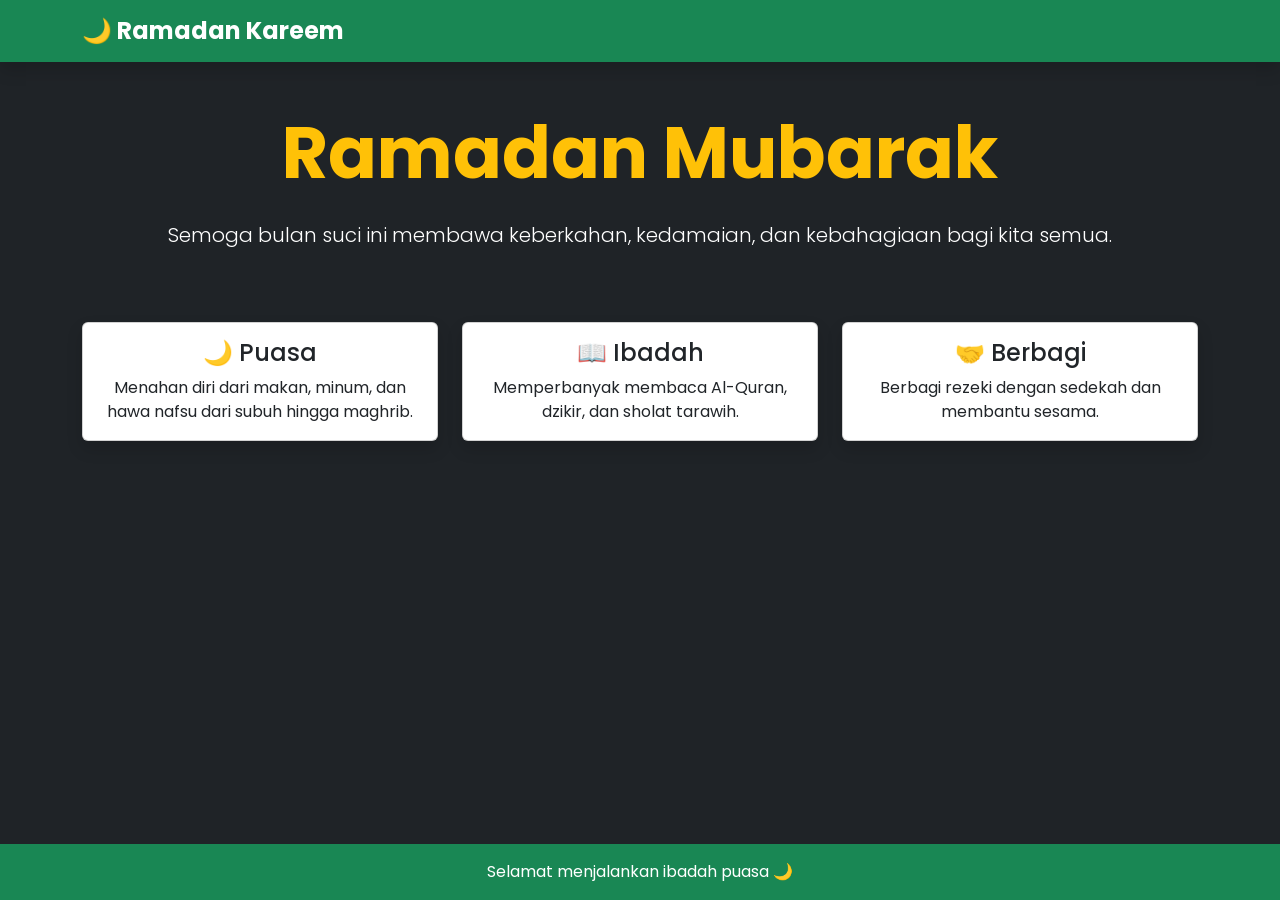
<file: Modul 4/index.html>
<!DOCTYPE html>
<html lang="en">

<head>

    <meta charset="UTF-8">
    <title>Ramadan Mubarak</title>

    <link href="https://cdn.jsdelivr.net/npm/bootstrap@5.3.2/dist/css/bootstrap.min.css" rel="stylesheet">

    <link href="https://fonts.googleapis.com/css2?family=Poppins:wght@300;400;600;700&display=swap" rel="stylesheet">

    <style>
        body {
            font-family: 'Poppins', sans-serif;
            background: #1f2327;
            color: white;

            min-height: 100vh;
            display: flex;
            flex-direction: column;
            margin: 0;
        }

        footer {
            margin-top: auto;
        }
    </style>

</head>

<body>

    <!-- NAVBAR -->

    <nav class="navbar navbar-expand-lg navbar-dark bg-success shadow">

        <div class="container">

            <a class="navbar-brand fw-bold fs-4" href="#">
                🌙 Ramadan Kareem
            </a>

        </div>

    </nav>

    <!-- HERO -->

    <div class="container text-center mt-5">

        <h1 class="display-2 text-warning fw-bold mb-4">
            Ramadan Mubarak
        </h1>

        <p class="lead mb-4">
            Semoga bulan suci ini membawa keberkahan, kedamaian, dan kebahagiaan bagi kita semua.
        </p>

    </div>

    <!-- CARD SECTION -->

    <div class="container mt-5">

        <div class="row g-4">

            <div class="col-md-4">

                <div class="card text-center shadow">

                    <div class="card-body">

                        <h4 class="card-title">🌙 Puasa</h4>

                        <p class="card-text">
                            Menahan diri dari makan, minum, dan hawa nafsu dari subuh hingga maghrib.
                        </p>

                    </div>

                </div>

            </div>

            <div class="col-md-4">

                <div class="card text-center shadow">

                    <div class="card-body">

                        <h4 class="card-title">📖 Ibadah</h4>

                        <p class="card-text">
                            Memperbanyak membaca Al-Quran, dzikir, dan sholat tarawih.
                        </p>

                    </div>

                </div>

            </div>

            <div class="col-md-4">

                <div class="card text-center shadow">

                    <div class="card-body">

                        <h4 class="card-title">🤝 Berbagi</h4>

                        <p class="card-text">
                            Berbagi rezeki dengan sedekah dan membantu sesama.
                        </p>

                    </div>

                </div>

            </div>

        </div>

    </div>

    <!-- FOOTER -->

    <footer class="text-center p-3 bg-success">

        <p class="mb-0">
            Selamat menjalankan ibadah puasa 🌙
        </p>

    </footer>

</body>

</html>
</file>
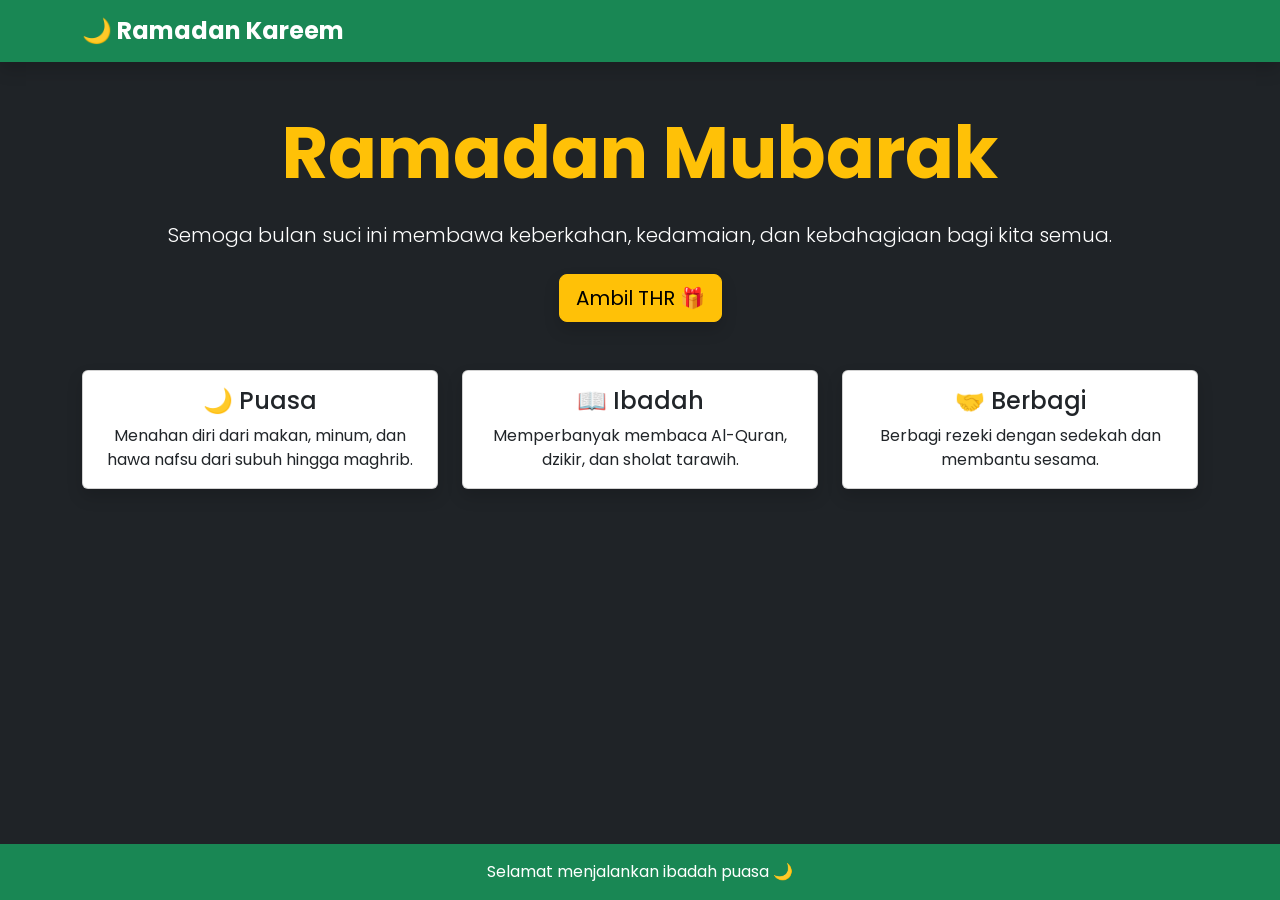
<file: Modul 5/thr.html>
<!DOCTYPE html>
<html lang="en">

<head>

    <meta charset="UTF-8">
    <title>Ramadan Mubarak</title>

    <!-- Bootstrap -->

    <link href="https://cdn.jsdelivr.net/npm/bootstrap@5.3.2/dist/css/bootstrap.min.css" rel="stylesheet">

    <!-- Google Font -->

    <link href="https://fonts.googleapis.com/css2?family=Poppins:wght@300;400;600;700&display=swap" rel="stylesheet">

    <style>
        body {
            font-family: 'Poppins', sans-serif;
            background: #1f2327;
            color: white;

            min-height: 100vh;
            display: flex;
            flex-direction: column;
            margin: 0;
        }

        footer {
            margin-top: auto;
        }
    </style>

</head>

<body>

    <!-- NAVBAR -->

    <nav class="navbar navbar-expand-lg navbar-dark bg-success shadow">

        <div class="container">

            <a class="navbar-brand fw-bold fs-4" href="#">
                🌙 Ramadan Kareem
            </a>

        </div>

    </nav>

    <!-- HERO -->

    <div class="container text-center mt-5">

        <h1 class="display-2 text-warning fw-bold mb-4">
            Ramadan Mubarak
        </h1>

        <p class="lead mb-4">
            Semoga bulan suci ini membawa keberkahan, kedamaian, dan kebahagiaan bagi kita semua.
        </p>

        <!-- BUTTON THR -->

        <button class="btn btn-warning btn-lg shadow" data-bs-toggle="modal" data-bs-target="#thrModal">

            Ambil THR 🎁

        </button>

    </div>

    <!-- CARD SECTION -->

    <div class="container mt-5">

        <div class="row g-4">

            <!-- CARD 1 -->

            <div class="col-md-4">

                <div class="card text-center shadow">

                    <div class="card-body">

                        <h4 class="card-title">🌙 Puasa</h4>

                        <p class="card-text">
                            Menahan diri dari makan, minum, dan hawa nafsu dari subuh hingga maghrib.
                        </p>

                    </div>

                </div>

            </div>

            <!-- CARD 2 -->

            <div class="col-md-4">

                <div class="card text-center shadow">

                    <div class="card-body">

                        <h4 class="card-title">📖 Ibadah</h4>

                        <p class="card-text">
                            Memperbanyak membaca Al-Quran, dzikir, dan sholat tarawih.
                        </p>

                    </div>

                </div>

            </div>

            <!-- CARD 3 -->

            <div class="col-md-4">

                <div class="card text-center shadow">

                    <div class="card-body">

                        <h4 class="card-title">🤝 Berbagi</h4>

                        <p class="card-text">
                            Berbagi rezeki dengan sedekah dan membantu sesama.
                        </p>

                    </div>

                </div>

            </div>

        </div>

    </div>

    <!-- MODAL THR -->

    <div class="modal fade" id="thrModal" tabindex="-1">

        <div class="modal-dialog modal-dialog-centered">

            <div class="modal-content">

                <div class="modal-header">

                    <h5 class="modal-title">
                        🎉 Selamat!
                    </h5>

                    <button type="button" class="btn-close" data-bs-dismiss="modal"></button>

                </div>

                <div class="modal-body text-center">

                    <h4 class="text-success">
                        Anda mendapatkan THR!
                    </h4>

                    <p class="mt-3">
                        Semoga rezekinya berkah dan Ramadanmu penuh kebahagiaan 🌙
                    </p>

                </div>

                <div class="modal-footer">

                    <button class="btn btn-success" data-bs-dismiss="modal">
                        Alhamdulillah
                    </button>

                </div>

            </div>

        </div>

    </div>

    <!-- FOOTER -->

    <footer class="text-center p-3 bg-success">

        <p class="mb-0">
            Selamat menjalankan ibadah puasa 🌙
        </p>

    </footer>

    <!-- Bootstrap JS -->

    <script src="https://cdn.jsdelivr.net/npm/bootstrap@5.3.2/dist/js/bootstrap.bundle.min.js"></script>

</body>

</html>
</file>
